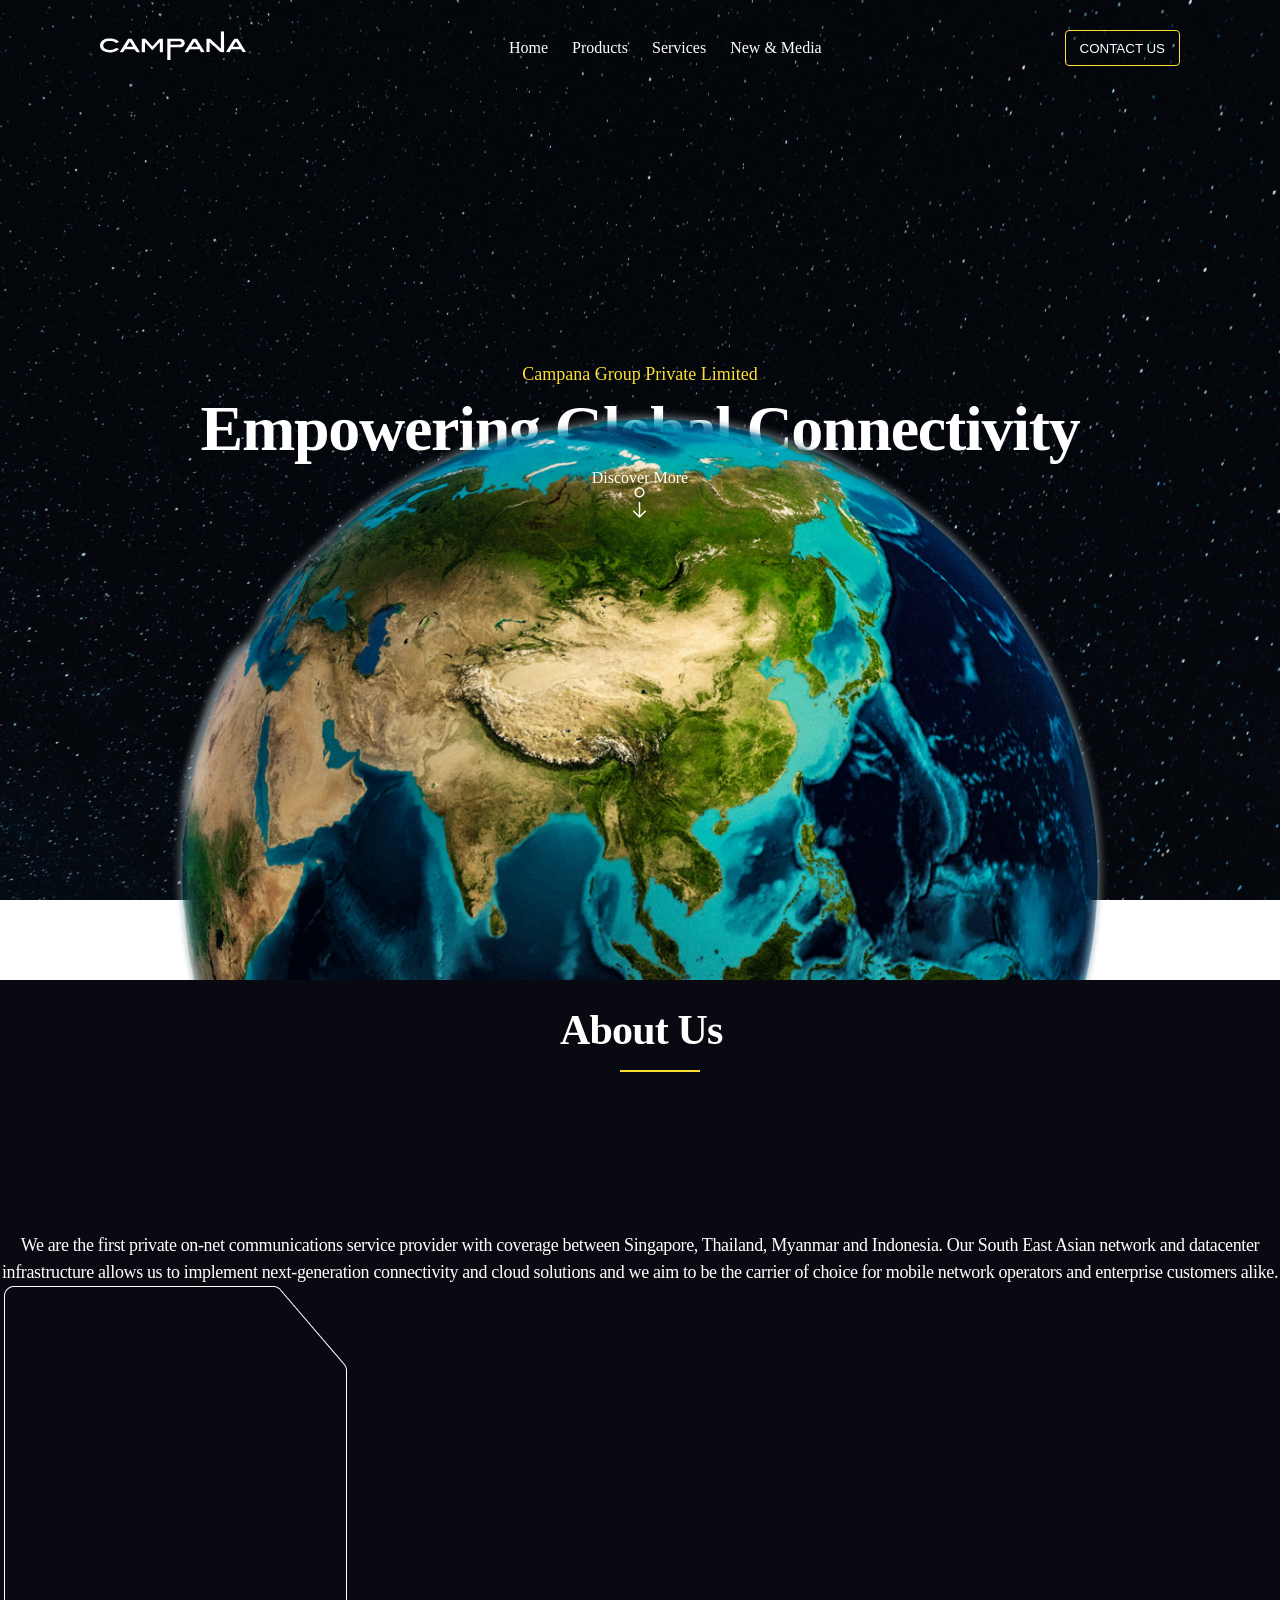
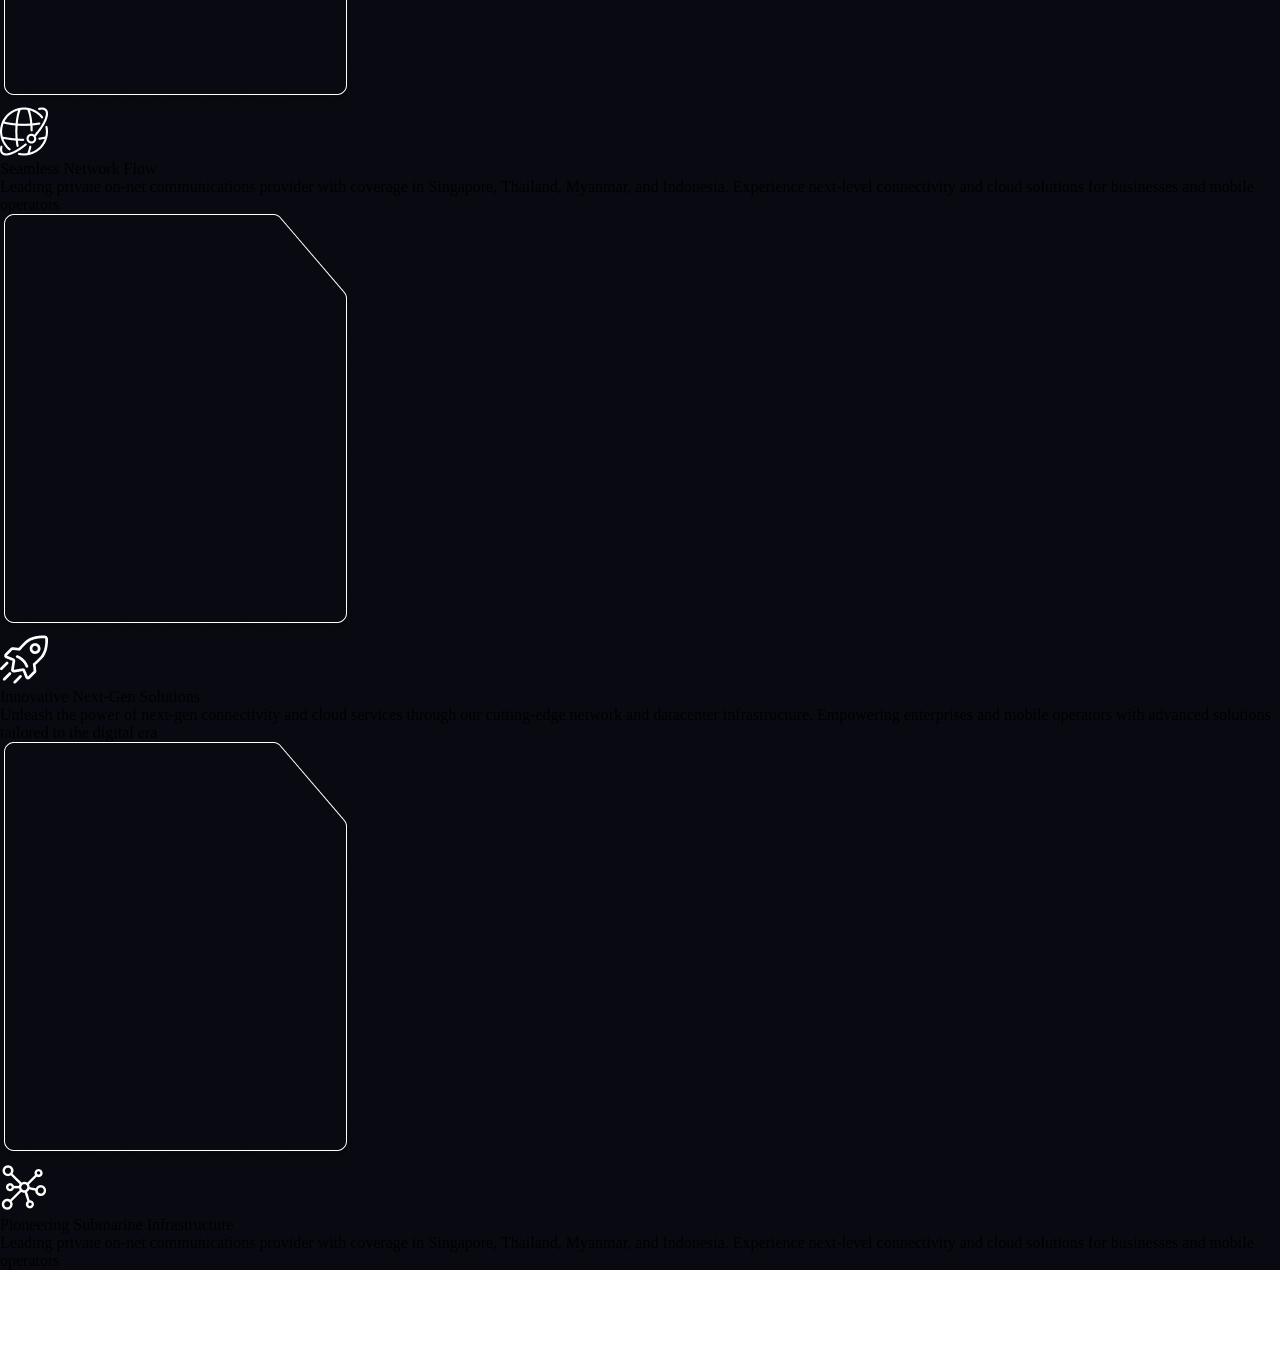
<file: Campana/index.html>
<!DOCTYPE html>
<html lang="en">
<head>
  <meta charset="UTF-8">
  <meta name="viewport" content="width=device-width, initial-scale=1.0">
  <title>Document</title>
  <link href="index.css" rel="stylesheet">
</head>
<body>
  <header>
    <h2><svg xmlns="http://www.w3.org/2000/svg" width="146" height="29" viewBox="0 0 146 29" fill="none">
      <g clip-path="url(#clip0_0_1135)">
        <path d="M120.883 0.256377V17.5575C120.742 17.5209 120.674 17.5209 120.632 17.4844C118.811 15.8305 116.99 14.1765 115.185 12.507C113.594 11.0409 112.023 9.55388 110.427 8.09299C110.208 7.89473 109.874 7.70168 109.592 7.70168C108.569 7.70168 107.542 7.77995 106.482 7.8269V21.0897H109.602V11.2078C109.769 11.3226 109.863 11.3748 109.931 11.4374C111.549 12.9035 113.171 14.3592 114.773 15.8357C116.536 17.4635 118.274 19.1175 120.043 20.7401C120.257 20.9384 120.585 21.1001 120.872 21.121C121.738 21.1679 122.604 21.1314 123.47 21.1418C123.94 21.1418 124.138 20.9905 124.138 20.474C124.081 13.7331 124.044 6.99211 124.003 0.25116H120.883V0.256377Z" fill="white"/>
        <path d="M83.7188 9.26686C82.5031 8.10337 81.0266 7.74858 79.4666 7.72771C75.7256 7.67032 71.9847 7.71728 68.2438 7.72249C68.1551 7.72249 68.0716 7.72249 67.9829 7.71728C67.3047 7.71206 67.1899 7.83728 67.289 8.46337C67.3151 8.63033 67.3151 8.80251 67.3151 8.97468C67.3151 14.4634 67.3151 19.947 67.3099 25.4357C67.3099 26.4323 67.2212 27.4288 67.2212 28.4254C67.2212 28.6027 67.4403 28.9367 67.5708 28.9419C68.5151 28.9888 69.4595 28.968 70.4873 28.968V16.6809C70.5134 16.5869 70.5343 16.4878 70.5604 16.3939C70.6752 16.3574 70.7899 16.2948 70.9047 16.2948C73.7795 16.2843 76.6596 16.2843 79.5344 16.2843C80.7501 16.2843 81.8562 15.9348 82.9362 15.3974C85.2527 14.2339 85.1797 10.6756 83.724 9.2773L83.7188 9.26686ZM80.7918 13.3156C80.27 13.5556 79.6596 13.7017 79.0857 13.7121C76.3413 13.7591 73.5917 13.7434 70.8473 13.7539H70.7065V13.7226C70.6386 13.6704 70.5708 13.613 70.4978 13.5608V10.3104C70.696 10.2947 70.8786 10.2634 71.0665 10.2634C73.6178 10.2634 76.1743 10.2269 78.7257 10.2843C79.5709 10.3051 80.4892 10.2634 81.1622 10.9991C81.804 11.7086 81.6631 12.9191 80.7918 13.3156Z" fill="white"/>
        <path d="M62.7814 7.73294C61.7431 7.74337 60.7048 7.75381 59.6666 7.76424C59.6248 7.77989 59.5831 7.80076 59.5413 7.81642C59.364 7.9312 59.1448 8.00946 59.0092 8.16077C57.8561 9.39209 56.7239 10.6443 55.5709 11.8808C54.6213 12.8982 53.6613 13.9052 52.6752 14.8913C52.5604 15.0008 52.1743 15.0165 52.0491 14.9122C51.6891 14.6148 51.4021 14.2391 51.0839 13.8947C49.3308 11.9904 47.5882 10.0808 45.8142 8.19207C45.6264 7.98859 45.2768 7.86337 44.9846 7.83207C44.0872 7.74859 43.1846 7.74337 42.282 7.68598C41.8646 7.65989 41.8385 7.91555 41.8124 8.20773C41.8124 8.2912 41.8124 8.3799 41.8124 8.46338C41.8229 8.71904 41.8385 8.97469 41.8385 9.23035C41.802 12.94 41.7707 16.6496 41.7237 20.3592C41.7185 20.9227 41.9064 21.1888 42.5116 21.1574C43.1585 21.1261 43.8107 21.1679 44.4577 21.1731C44.4994 21.1731 44.5412 21.1731 44.5829 21.1783C44.6768 21.1261 44.7707 21.074 44.8646 21.0166C44.9012 20.9748 44.9377 20.9331 44.9742 20.8861C44.9951 20.8809 45.0264 20.8757 45.0264 20.8653C45.0264 20.834 45.0264 20.7974 45.0212 20.7661C45.0055 20.3853 44.9846 20.0044 44.9846 19.6235C44.9742 17.0983 44.9742 14.5782 44.969 12.053C45.016 11.8443 45.0629 11.6356 45.1099 11.4321C45.3029 11.5939 45.5168 11.7399 45.689 11.9226C46.2942 12.58 46.8734 13.2582 47.4786 13.9104C48.9395 15.4965 50.4473 17.0409 51.856 18.6739C52.2578 19.1383 52.4456 19.1592 52.8213 18.747C53.7552 17.7191 54.6995 16.707 55.6439 15.6896C56.9326 14.2965 58.2265 12.9087 59.5205 11.5208C59.6405 11.5365 59.7553 11.5521 59.8753 11.5678C59.8805 11.6408 59.8857 11.7086 59.8909 11.7817C59.8909 11.8339 59.8857 11.886 59.8805 11.9434C59.8492 14.7974 59.8283 17.6565 59.7813 20.5105C59.7709 20.9957 59.9796 21.1574 60.4283 21.1522C61.0753 21.147 61.7275 21.1366 62.3744 21.1522C62.8127 21.1679 62.9223 20.9748 62.917 20.5731C62.9014 19.5766 62.9431 18.5852 62.9431 17.5887C62.9327 14.333 62.917 11.0773 62.9014 7.82163C62.8596 7.79555 62.8179 7.76424 62.7762 7.73815L62.7814 7.73294Z" fill="white"/>
        <path d="M18.6104 10.6026C17.8278 9.95038 17.0504 9.26167 16.1738 8.7608C14.186 7.61818 11.9633 7.4147 9.70418 7.37817C9.04156 7.43557 8.37895 7.50339 7.71633 7.55557C5.35282 7.7434 3.35976 8.6721 1.68495 10.3365C0.1145 11.9017 -0.485507 14.7243 0.427547 16.7018C1.3093 18.6218 2.85888 19.8844 4.79977 20.5992C6.91806 21.3766 9.11461 21.6844 11.4103 21.4288C13.9251 21.147 16.226 20.474 18.1721 18.8096C18.9286 18.1627 18.9286 18.027 18.026 17.5939C17.9112 17.5366 17.7912 17.4896 17.6817 17.4218C16.8104 16.8792 15.9547 16.6079 15.1616 17.5522C15.1095 17.6148 15.0208 17.6566 14.9477 17.6931C11.7703 19.3314 8.54069 19.4618 5.35282 17.7974C3.60498 16.8844 2.62409 14.8913 3.60498 12.8774C4.33542 11.3747 5.69717 10.6756 7.22067 10.2634C8.70765 9.85646 10.2311 9.92951 11.7546 10.1121C13.2364 10.2895 14.5877 10.7226 15.7303 11.6982C15.9025 11.8443 16.1895 12.0061 16.3825 11.9643C17.066 11.8078 17.7338 11.573 18.4017 11.3539C18.9182 11.1869 19.0069 10.9365 18.6104 10.6026Z" fill="white"/>
        <path d="M31.9876 8.28602C31.8259 8.02515 31.4502 7.75384 31.1633 7.73819C30.2919 7.69645 29.4102 7.75906 28.5337 7.8321C28.2937 7.85297 28.0015 7.99385 27.8502 8.17646C27.5736 8.51037 27.391 8.92255 27.1562 9.29821C24.751 13.1696 22.3405 17.0409 19.8936 20.9749C19.9875 21.0323 20.0709 21.1366 20.1596 21.1366C21.0466 21.1523 21.9388 21.194 22.8205 21.1262C23.1127 21.1053 23.4519 20.8288 23.6449 20.5731C24.0362 20.0566 24.4067 19.5035 24.6623 18.914C24.9023 18.3609 25.2884 18.2514 25.8154 18.2514C28.3041 18.2514 30.7928 18.267 33.2815 18.2409C34.2363 18.2305 35.0555 18.3609 35.3946 19.4096C35.4677 19.6444 35.6711 19.8322 35.7703 20.0618C36.1198 20.8757 36.6311 21.3453 37.6172 21.1679C38.0972 21.0792 38.6086 21.1679 39.1094 21.147C39.339 21.1366 39.5634 21.0427 39.8555 20.9749C38.8225 19.3105 37.8468 17.7401 36.8711 16.1696C35.2485 13.5452 33.6415 10.9104 31.9928 8.29646L31.9876 8.28602ZM32.7389 15.7157H26.6502C27.7458 13.9835 28.7789 12.3504 29.9163 10.5608C31.0119 12.3556 32.0085 13.9887 33.005 15.6165C32.9163 15.6479 32.8276 15.6792 32.7441 15.7105L32.7389 15.7157Z" fill="white"/>
        <path d="M96.6789 8.32251C96.5224 8.07207 96.1154 7.86338 95.8076 7.83729C94.9884 7.76946 94.1641 7.82685 93.3397 7.80598C92.9536 7.79555 92.7189 7.92599 92.5102 8.26512C89.9484 12.3765 87.3657 16.4774 84.7935 20.5783C84.5327 20.9905 84.6788 21.1522 85.1431 21.1418C85.8788 21.1314 86.6144 21.1157 87.3501 21.1418C87.8405 21.1574 88.1431 20.9696 88.3936 20.5522C88.8423 19.7905 89.3484 19.0548 89.8284 18.3087C89.8753 18.3035 89.9171 18.2931 89.964 18.2878C90.2249 18.2878 90.4806 18.2878 90.7414 18.2878C90.8301 18.2878 90.9188 18.2878 91.0075 18.2878C91.1327 18.2878 91.2632 18.2878 91.3884 18.2878C91.4354 18.2878 91.4823 18.2878 91.5293 18.2878C91.6545 18.2878 91.7849 18.2878 91.9101 18.2878C91.9571 18.2878 92.0041 18.2878 92.051 18.2878C92.3536 18.2878 92.651 18.2878 92.9536 18.2878C93.0006 18.2878 93.0475 18.2878 93.0945 18.2878C93.2197 18.2878 93.3502 18.2878 93.4754 18.2878C93.5223 18.2878 93.5693 18.2878 93.6163 18.2878C93.7415 18.2878 93.8719 18.2878 93.9971 18.2878C94.0441 18.2878 94.091 18.2878 94.138 18.2878C94.2632 18.2878 94.3937 18.2878 94.5189 18.2878C94.5658 18.2878 94.6128 18.2878 94.6597 18.2878C94.785 18.2878 94.9154 18.2878 95.0406 18.2878C95.0876 18.2878 95.1345 18.2878 95.1815 18.2878C95.3067 18.2878 95.4371 18.2878 95.5624 18.2878C95.6093 18.2878 95.6563 18.2878 95.7032 18.2878C95.8285 18.2878 95.9589 18.2878 96.0841 18.2878C96.1311 18.2878 96.178 18.2878 96.225 18.2878C96.3502 18.2878 96.4806 18.2878 96.6059 18.2878C96.6528 18.2878 96.6998 18.2878 96.7467 18.2878C96.8719 18.2878 97.0024 18.2878 97.1276 18.2878C97.1746 18.2878 97.2215 18.2878 97.2685 18.2878C97.5711 18.2878 97.8685 18.2878 98.1711 18.2878C98.2181 18.2931 98.265 18.2983 98.3067 18.3035C98.7815 18.4183 99.3815 18.0948 99.7155 18.6948C99.945 19.1018 100.164 19.514 100.383 19.9261C100.78 20.6827 101.208 21.3505 102.277 21.1574C102.757 21.0688 103.269 21.1574 103.769 21.1366C103.968 21.1261 104.166 21.0374 104.364 20.9853C104.307 20.7714 104.291 20.5314 104.182 20.3487C101.709 16.3313 99.225 12.3191 96.7154 8.32251H96.6789ZM92.5623 15.7156C92.5102 15.7156 92.4632 15.7156 92.411 15.7209C92.3275 15.7209 92.2493 15.7313 92.1658 15.7313C92.1188 15.7313 92.0667 15.7313 92.0197 15.7313C91.8528 15.7261 91.6858 15.7209 91.5188 15.7156C91.4771 15.6843 91.4354 15.653 91.3936 15.6217C92.3432 14.0878 93.2876 12.5539 94.2319 11.0199C94.4354 10.6912 94.6128 10.6599 94.8371 11.0095C95.5311 12.0999 96.2459 13.18 96.9398 14.2756C97.2111 14.7087 97.4459 15.1678 97.7537 15.7156H92.5571H92.5623Z" fill="white"/>
        <path d="M142.848 15.8931C141.33 13.4356 139.801 10.9834 138.283 8.52601C137.97 8.0147 137.594 7.686 136.927 7.806C136.613 7.86339 136.264 7.87383 135.956 7.806C134.605 7.52426 133.942 8.24427 133.306 9.29819C131.031 13.06 128.673 16.7748 126.346 20.5053C125.975 20.8392 125.975 20.9749 126.351 21.1314C126.434 21.1262 126.518 21.1209 126.606 21.1105C126.695 21.1105 126.779 21.1001 126.867 21.0949C127.603 21.1053 128.339 21.1209 129.074 21.1314C129.121 21.1314 129.163 21.1314 129.21 21.1262C129.387 20.9905 129.612 20.8862 129.732 20.714C130.013 20.2914 130.222 19.8166 130.509 19.394C130.775 19.0079 131.109 18.6635 131.412 18.2983C131.459 18.2879 131.5 18.2826 131.547 18.2722C131.85 18.2722 132.147 18.2722 132.45 18.2774C132.497 18.2774 132.544 18.2774 132.586 18.2774C133.577 18.2826 134.573 18.2879 135.565 18.2931C135.612 18.2931 135.659 18.2931 135.706 18.2931C135.831 18.2931 135.961 18.2931 136.087 18.2931C136.133 18.2931 136.18 18.2931 136.227 18.2931C136.702 18.2931 137.177 18.2931 137.647 18.2931C137.694 18.2931 137.74 18.2931 137.787 18.2931C137.913 18.2931 138.043 18.2931 138.168 18.2931C138.215 18.2931 138.262 18.2931 138.309 18.2931C138.434 18.2931 138.565 18.2931 138.69 18.2931C138.737 18.2931 138.784 18.2931 138.831 18.2931C139.134 18.2931 139.431 18.2931 139.734 18.2931C139.78 18.2931 139.827 18.2879 139.874 18.2826C139.963 18.2826 140.047 18.2774 140.135 18.2722C140.307 18.2826 140.48 18.2879 140.652 18.2983C141.038 18.8148 141.518 19.2844 141.794 19.8531C142.248 20.7975 142.827 21.3557 143.975 21.1627C144.461 21.0792 144.972 21.1575 145.468 21.1418C145.624 21.1418 145.775 21.0844 146.015 21.0322C144.93 19.2635 143.902 17.5731 142.864 15.8931H142.848ZM138.831 15.7365C138.784 15.7365 138.732 15.7365 138.685 15.7365H132.779C133.128 15.1522 133.4 14.693 133.681 14.2443C134.344 13.1852 135.027 12.1365 135.68 11.0669C135.93 10.6599 136.128 10.6495 136.373 11.046C137.203 12.3817 138.038 13.7122 138.841 15.0583C138.94 15.2252 139.379 15.5226 138.831 15.7313V15.7365Z" fill="white"/>
      </g>
      <defs>
        <clipPath id="clip0_0_1135">
          <rect width="146" height="28.7064" fill="white" transform="translate(-0.000488281 0.256348)"/>
        </clipPath>
      </defs>
    </svg></h2>

    <nav class="navigations">
      <a href="#">Home<span></span></a>
      <a href="#">Products<span></span></a>
      <a href="#">Services<span></span></a>
      <a href="#">New & Media<span></span></a>
    </nav>

    <button>CONTACT US</button>
  </header>

  <section class="parallax">
    <h2 id="text">Campana Group Private Limited</h2>
    <p id="texts">Empowering Global Connectivity</p>
    <a href="#sec">Discover More <span><svg xmlns="http://www.w3.org/2000/svg" width="13" height="31" viewBox="0 0 13 31" fill="none">
      <path d="M1.44602 5.38231C1.44602 4.38172 1.74273 3.4036 2.29862 2.57165C2.85452 1.73969 3.64464 1.09125 4.56906 0.708343C5.49349 0.325434 6.5107 0.225248 7.49206 0.420453C8.47343 0.615658 9.37486 1.09749 10.0824 1.80501C10.7899 2.51254 11.2717 3.41398 11.4669 4.39534C11.6622 5.3767 11.562 6.39391 11.1791 7.31834C10.7961 8.24276 10.1477 9.03288 9.31575 9.58878C8.4838 10.1447 7.50568 10.4414 6.50509 10.4414C5.16381 10.4399 3.8779 9.90635 2.92947 8.95793C1.98105 8.0095 1.44755 6.72359 1.44602 5.38231ZM10.1187 5.38231C10.1187 4.66761 9.90677 3.96895 9.5097 3.37469C9.11263 2.78044 8.54826 2.31727 7.88796 2.04376C7.22766 1.77026 6.50108 1.6987 5.8001 1.83813C5.09913 1.97756 4.45524 2.32172 3.94987 2.8271C3.4445 3.33247 3.10033 3.97636 2.9609 4.67733C2.82147 5.3783 2.89303 6.10488 3.16654 6.76519C3.44004 7.42549 3.90321 7.98986 4.49747 8.38693C5.09172 8.784 5.79038 8.99593 6.50509 8.99593C7.46324 8.99517 8.38194 8.6142 9.05946 7.93668C9.73698 7.25916 10.1179 6.34047 10.1187 5.38231ZM0.211605 23.6615C0.0761147 23.797 1.90735e-06 23.9808 1.90735e-06 24.1724C1.90735e-06 24.3641 0.0761147 24.5479 0.211605 24.6834L5.9934 30.4652C6.12893 30.6007 6.31272 30.6768 6.50436 30.6768C6.696 30.6768 6.8798 30.6007 7.01533 30.4652L12.7971 24.6834C12.9288 24.5471 13.0016 24.3645 13 24.175C12.9983 23.9855 12.9223 23.8043 12.7883 23.6703C12.6543 23.5363 12.4731 23.4603 12.2836 23.4586C12.0941 23.457 11.9115 23.5298 11.7752 23.6615L7.22781 28.2103V15.5005C7.22781 15.3088 7.15167 15.1249 7.01613 14.9894C6.88059 14.8539 6.69676 14.7777 6.50509 14.7777C6.31341 14.7777 6.12958 14.8539 5.99404 14.9894C5.85851 15.1249 5.78236 15.3088 5.78236 15.5005V28.2103L1.23498 23.6629C1.16785 23.5956 1.08809 23.5422 1.00029 23.5058C0.912485 23.4693 0.818357 23.4506 0.723293 23.4506C0.62823 23.4506 0.534101 23.4693 0.446298 23.5058C0.358494 23.5422 0.27874 23.5942 0.211605 23.6615Z" fill="white"/>
    </svg></span></a>

    <img src="earth.png" id="earth">
  </section>  

  <div name="about_us">
    <div class="block_about_us">
        <div class="container">
            <div class="row">
                <div class="col-lg-12 col-md-12">
                    <div class="title">About Us
                        <span class="gach"></span>
                        </div>
                        <p class="desc">We are the first private on-net communications service provider with coverage between Singapore, Thailand, Myanmar and Indonesia. Our South East Asian network and datacenter infrastructure allows us to implement next-generation connectivity and cloud solutions and we aim to be the carrier of choice for mobile network operators and enterprise customers alike.</p>
  <div class="items">
    <div class="row"><div class="col-lg-4 col-md-12">
        <div class="item">
          <img src="Vector 2.png">
            <div class="item_body">
    
    <div class="icon"><img src="Frame.png" alt="icon"/></div>

<div class="title_item">Seamless Network Flow
    <span class="gach_tilte"></span>
    </div>

<div class="txt">Leading private on-net communications provider with coverage in Singapore, Thailand, Myanmar, and Indonesia. Experience next-level connectivity and cloud solutions for businesses and mobile operators</div>
</div>
</div>
</div>
<div class="col-lg-4 col-md-12">
    
    <div class="item">
    <img src="Vector 2.png">
    <div class="item_body">
        <div class="icon"><img src="Group (1).png" alt="icon"/>
            </div>

<div class="title_item">Innovative Next-Gen Solutions
    <span class="gach_tilte"></span>
</div>

<div class="txt">Unleash the power of next-gen connectivity and cloud services through our cutting-edge network and datacenter infrastructure. Empowering enterprises and mobile operators with advanced solutions tailored to the digital era</div>

</div>
</div>
</div>

<div class="col-lg-4 col-md-12">
    <div class="item">
      <img src="Vector 2.png">
        <div class="item_body">
    
    <div class="icon"><img src="Frame (1).png" alt="icon"/></div>

    <div class="title_item">Pioneering Submarine Infrastructure
    <span class="gach_tilte"></span>
    </div>

<div class="txt">Leading private on-net communications provider with coverage in Singapore, Thailand, Myanmar, and Indonesia. Experience next-level connectivity and cloud solutions for businesses and mobile operators</div>

  <script src="index.js"></script>
</body>
</html>
</file>
<file: Campana/index.css>
* {
  margin: 0;
  padding: 0;
  box-sizing: border-box;
}

body{
  min-height: 100vh;
}

header {
  position: absolute;
  top: 0;
  left: 0;
  width: 100%;
  padding: 30px 100px;
  display: flex;
  justify-content: space-between;
  align-items: center;
  z-index: 100;
}

header button {
display: flex;
height: 36px;
padding: 9px 14px;
justify-content: center;
align-items: center;
gap: 8px;
border-radius: 4px;
border: 1px solid #FDDE37;
background: transparent;
color: #FFF;
transition: .5s;
}

header button:hover {
  background: #FDDE37;
  color:black
}

.navigations a {
  position: relative;
  font-size: 1em;
  text-decoration: none;
  margin-left: 20px;
  color: #FFF;
} 

.navigations a::after {
  content: '';
  position: absolute;
  left: 0;
  bottom: -5px;
  width: 100%;
	height: 3px;
	background:#FDDE37;
	border-radius: 5px;
	transform-origin: right;
  transition: .10s;
	transform: scaleX(0);
}

.navigations a:hover::after {
  transform: scaleX(1);
	transform-origin: left;
}

.parallax {
  position: relative;
  display: flex;
  flex-direction: column;
  justify-content: center;
  align-items: center;
  height: 120vh;
  background: url(Beautiful-shinning-star.png) no-repeat;
  background-size: cover;
  background-position: center;
  background-attachment: fixed;
  margin-top: -100px;
  overflow: hidden;
}

.parallax h2 {
color: #FDDF38;
font-family: Montserrat;
font-size: 18px;
font-style: normal;
font-weight: 500;
line-height: 30px;
}

.parallax p {
color: #FFF;
font-family: Montserrat;
font-size: 64px;
font-style: normal;
font-weight: 700;
line-height: 80px; /* 125% */
letter-spacing: -1.28px;
}

.parallax img {
  position: absolute;
  top: 0;
  left: 0;
  width: 90%;
  margin-left: 5%;
  transform: translateY(300px);
  padding: 200px 100px;
}

.parallax a {
  color: #FFF;
  text-decoration: none;
  display: flex;
  flex-direction: column;
  justify-content: center;
  align-items: center;
  z-index: 9;
}

.sec {
  width: 100%;
  height: 100vh;
  position: relative;
  background:url(Beautiful-shinning-star.png) no-repeat;
  transform: translateY();
  display: flex;
  justify-content: space-between;
  padding: 30px 100px;
}

.sec button {
display: flex;
height: 36px;
padding: 9px 14px;
justify-content: center;
align-items: center;
gap: 8px;
border-radius: 4px;
border: 1px solid #FDDE37;
background: transparent;
color: #FFF;
transition: .5s;
}

.sec button:hover {
  background: #FDDE37;
  color:black
}

.sec h2 {
  font-size: 2em;
  color: #fff;
}

.sec p {
  font-size: 1em;
  color: #fff;
  font-weight: 400;
  text-align: justify;
}
.sec .navigations {
  z-index: 10000;
}

.sec .parallax2 {
  position: absolute;
  display: inline-flex;
flex-direction: column;
align-items: flex-start;
gap: 15px;
padding: 200px 20px;
}

.sec .parallax2 h2 {
  color: #FDDF38;
font-family: Montserrat;
font-size: 12px;
font-style: normal;
font-weight: 500;
line-height: 30px;
}

.sec .parallax2 h3 {
  color: #FFF;
font-family: Montserrat;
font-size: 50px;
font-style: normal;
font-weight: 600;
line-height: 80px; /* 125% */
letter-spacing: -1.28px;
}

.sec .parallax2 p {
  color: #FFF;
font-family: Montserrat;
font-size: 10px;
font-style: normal;
font-weight: 400;
line-height: 27px; 
}

#earthsmall {
  width: 600px;
  height: 600px;
  position: absolute;
  top: 5%;
  left: 100%;
}

.block_about_us {
  background: #090A11;
}

.container {
  width: 100%;
height: 50vh;
flex-shrink: 0;
display: flex;
justify-content: center;
}

.container .title {
  width: 100%;
  display: inline-flex;
  flex-direction: column;
  padding: 10px 500px;
  transform: translateX(60px);
  color: #FFF;
font-family: Montserrat;
font-size: 42px;
font-style: normal;
font-weight: 700;
line-height: 80px; /* 190.476% */
letter-spacing: -0.84px;
}

.container .gach {
  display: flex;
  padding: 0 20px;
  transform: translateX(60px);
  width: 80px;
height: 2px;
background: #FCDE37;
}

.container .desc {
  color: #FFF;
text-align: center;
font-family: Montserrat;
font-size: 18px;
font-style: normal;
font-weight: 400;
line-height: 27px; /* 150% */
letter-spacing: -0.36px;
margin-top: 150px;
}

.items {
  display: flex;
  flex-direction: row;
  width: 100%;
  background: #090A11;
}
</file>
